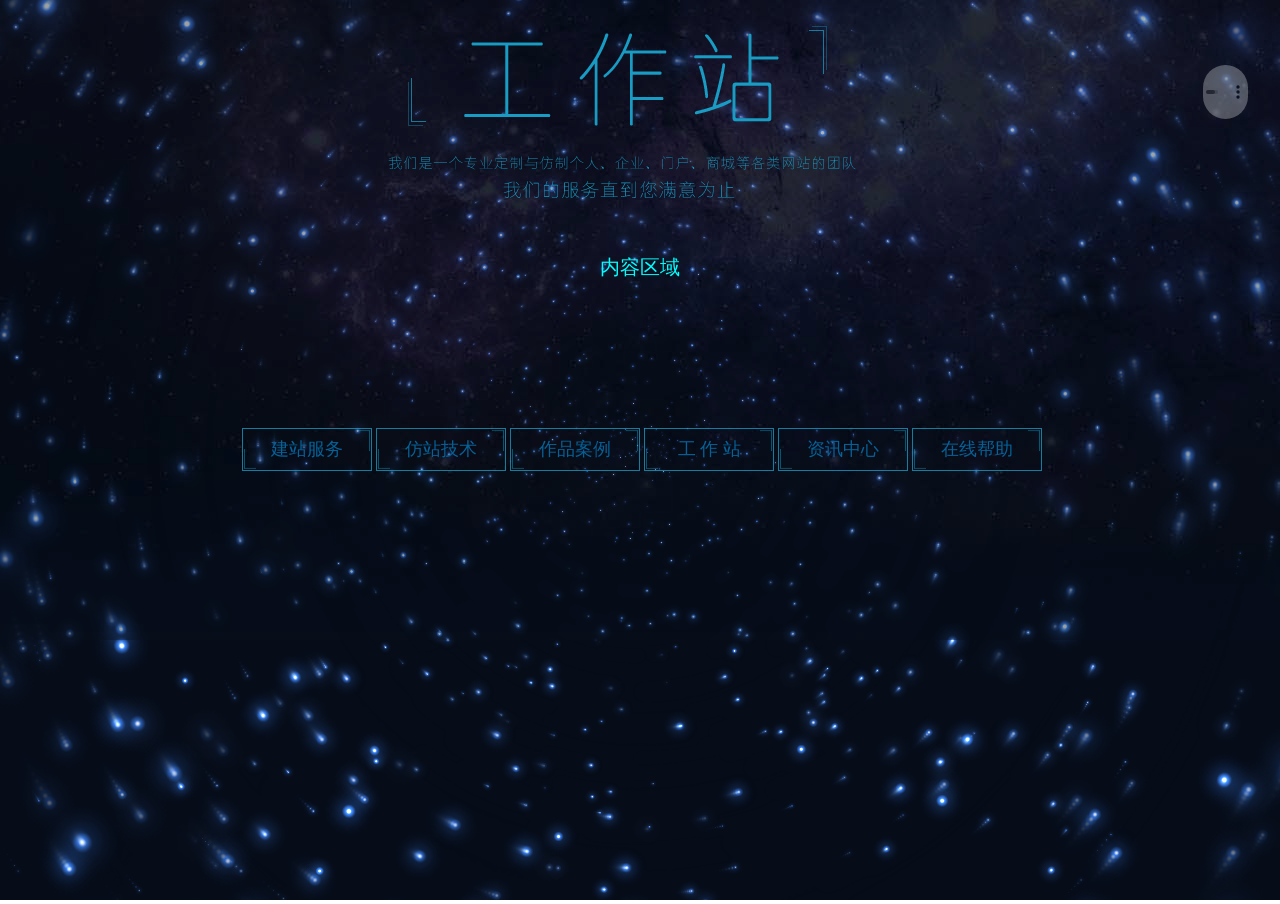
<file: HTML5+JS全屏星空背景特效/index.html>
﻿<!DOCTYPE HTML>
<html>
<head>
<meta http-equiv="Content-Type" content="text/html; charset=utf-8">
<title>HTML5+JS全屏星空特效</title>

<link href="css/index_style.css" rel="stylesheet" type="text/css">
<script src="js/jquery.min.js" type="text/javascript"></script>

</head>
<body>

<!-----HEADER STAR----->


<div class="header" id="demo">
	<div class="top_logo"></div>  
     
	<div class="topcn" style="font:20px/18px 'microsoft yahei'; color:#0FF;text-align:center;">
	  <p>&nbsp;</p>
	  <p>内容区域</p>
	</div>
    
    <div class="nav">
    	<a class="gv" href="#">建站服务</a>
        <a class="gv" href="#">仿站技术</a>
        <a class="gv" href="#">作品案例</a>
        <a class="gv" href="#">工 作 站</a>
        <a class="gv" href="#">资讯中心</a>
        <a class="gv" href="#">在线帮助</a>
   </div>
    
  <div class="canvaszz"> </div>
  <canvas id="canvas"></canvas> 
</div>


<!-----HEADER END----->

<!--用来解决视频右键菜单，用于视频上面的遮罩层 START-->
<div class="videozz"></div>
<!--用来解决视频右键菜单，用于视频上面的遮罩层 END-->

<!--音乐 START-->
	<audio controls="true" autoplay="autoplay" class="audio">
        <source src="css/Music.mp3" type="audio/mp3"> 
        <source src="css/Music.ogg" type="audio/ogg"> 
        <source src="css/Music.aac" type="audio/mp4"> 
    </audio>
<!--音乐 END-->


<script>
//宇宙特效
"use strict";
var canvas = document.getElementById('canvas'),
  ctx = canvas.getContext('2d'),
  w = canvas.width = window.innerWidth,
  h = canvas.height = window.innerHeight,

  hue = 217,
  stars = [],
  count = 0,
  maxStars = 1300;//星星数量

var canvas2 = document.createElement('canvas'),
  ctx2 = canvas2.getContext('2d');
canvas2.width = 100;
canvas2.height = 100;
var half = canvas2.width / 2,
  gradient2 = ctx2.createRadialGradient(half, half, 0, half, half, half);
gradient2.addColorStop(0.025, '#CCC');
gradient2.addColorStop(0.1, 'hsl(' + hue + ', 61%, 33%)');
gradient2.addColorStop(0.25, 'hsl(' + hue + ', 64%, 6%)');
gradient2.addColorStop(1, 'transparent');

ctx2.fillStyle = gradient2;
ctx2.beginPath();
ctx2.arc(half, half, half, 0, Math.PI * 2);
ctx2.fill();

// End cache

function random(min, max) {
  if (arguments.length < 2) {
    max = min;
    min = 0;
  }

  if (min > max) {
    var hold = max;
    max = min;
    min = hold;
  }

  return Math.floor(Math.random() * (max - min + 1)) + min;
}

function maxOrbit(x, y) {
  var max = Math.max(x, y),
    diameter = Math.round(Math.sqrt(max * max + max * max));
  return diameter / 2;
  //星星移动范围，值越大范围越小，
}

var Star = function() {

  this.orbitRadius = random(maxOrbit(w, h));
  this.radius = random(60, this.orbitRadius) / 8; 
  //星星大小
  this.orbitX = w / 2;
  this.orbitY = h / 2;
  this.timePassed = random(0, maxStars);
  this.speed = random(this.orbitRadius) / 50000; 
  //星星移动速度
  this.alpha = random(2, 10) / 10;

  count++;
  stars[count] = this;
}

Star.prototype.draw = function() {
  var x = Math.sin(this.timePassed) * this.orbitRadius + this.orbitX,
    y = Math.cos(this.timePassed) * this.orbitRadius + this.orbitY,
    twinkle = random(10);

  if (twinkle === 1 && this.alpha > 0) {
    this.alpha -= 0.05;
  } else if (twinkle === 2 && this.alpha < 1) {
    this.alpha += 0.05;
  }

  ctx.globalAlpha = this.alpha;
  ctx.drawImage(canvas2, x - this.radius / 2, y - this.radius / 2, this.radius, this.radius);
  this.timePassed += this.speed;
}

for (var i = 0; i < maxStars; i++) {
  new Star();
}

function animation() {
  ctx.globalCompositeOperation = 'source-over';
  ctx.globalAlpha = 0.5; //尾巴
  ctx.fillStyle = 'hsla(' + hue + ', 64%, 6%, 2)';
  ctx.fillRect(0, 0, w, h)

  ctx.globalCompositeOperation = 'lighter';
  for (var i = 1, l = stars.length; i < l; i++) {
    stars[i].draw();
  };

  window.requestAnimationFrame(animation);
}

animation();
</script>

</body>
</html>
</file>
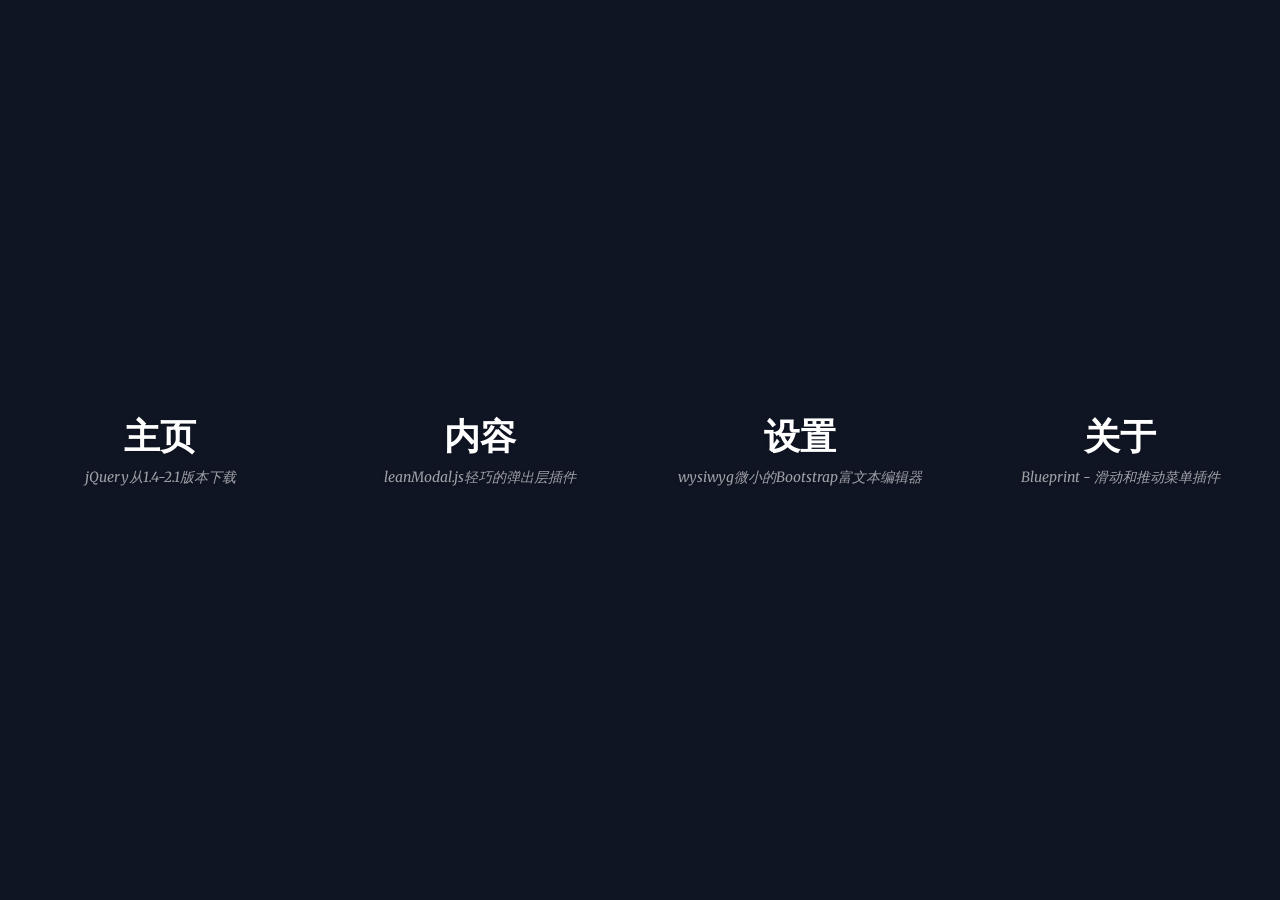
<file: jQuery响应式全屏菜单/index.html>
<!doctype html>
<html lang="zh" class="no-js">
    <head>
        <meta charset="UTF-8">
        <meta name="viewport" content="width=device-width, initial-scale=1">

        <link href='http://fonts.useso.com/css?family=PT+Sans:400,700|Merriweather:400italic,400' rel='stylesheet' type='text/css'>

        <link rel="stylesheet" href="css/reset.css"> <!-- CSS reset -->
        <link rel="stylesheet" href="css/style.css"> <!-- Resource style -->
        <script language="javascript" src="js/modernizr.js"></script> <!-- Modernizr -->
	 <!-- .project-container -->
        <script language="javascript" src="js/jquery-2.1.1.js"></script>
        <script language="javascript" src="js/main.js"></script> 
        <!-- Resource jQuery -->
        <title>jQuery响应式全屏菜单</title>
    </head>
    <body>
        <div class="projects-container">
            <ul>
                <li>
                    <div class="cd-title">
                        <h2>
                            主页
                        </h2>
                        <p>
                            jQuery从1.4-2.1版本下载
                        </p>
                    </div>
                    <div class="cd-project-info">
                        <p>
                            推荐百度cdn的jQuery版本,稳定而且快。jQuery用的是1.72版本，之所以选择它，因为兼容性很好。
                        </p>
                    </div>
                </li>
                <li>
                    <div class="cd-title">
                        <h2>
                            内容
                        </h2>
                        <p>
                            leanModal.js轻巧的弹出层插件
                        </p>
                    </div>
                    <div class="cd-project-info">
                        <p>
                            leanModal.js是一个轻盈的modal弹出层插件，效果类似boostrap的modal弹出层，你只要定义点击按钮的href属性即可。
                        </p>
                    </div>
                </li>
                <li>
                    <div class="cd-title">
                        <h2>
                            设置
                        </h2>
                        <p>
                            wysiwyg微小的Bootstrap富文本编辑器
                        </p>
                    </div>
                    <div class="cd-project-info">
                        <p>
                            bootstrap-wysiwyg是一款支持移动设备浏览器，支持图片上传，支持语音识别输入功能的微小富文本编辑器。
                        </p>
                    </div>
                </li>
                <li>
                    <div class="cd-title">
                        <h2>
                            关于
                        </h2>
                        <p>
                            Blueprint - 滑动和推动菜单插件
                        </p>
                    </div>
                    <div class="cd-project-info">
                        <p>
                            本文演示了Blueprint在不同位置六种滑动菜单效果。
                        </p>
                    </div>
                </li>
            </ul>
            <a href="#0" class="cd-close">Close</a>
            <a href="#0" class="cd-scroll">Scroll</a>
        </div> 
    </body>
</html>
</file>
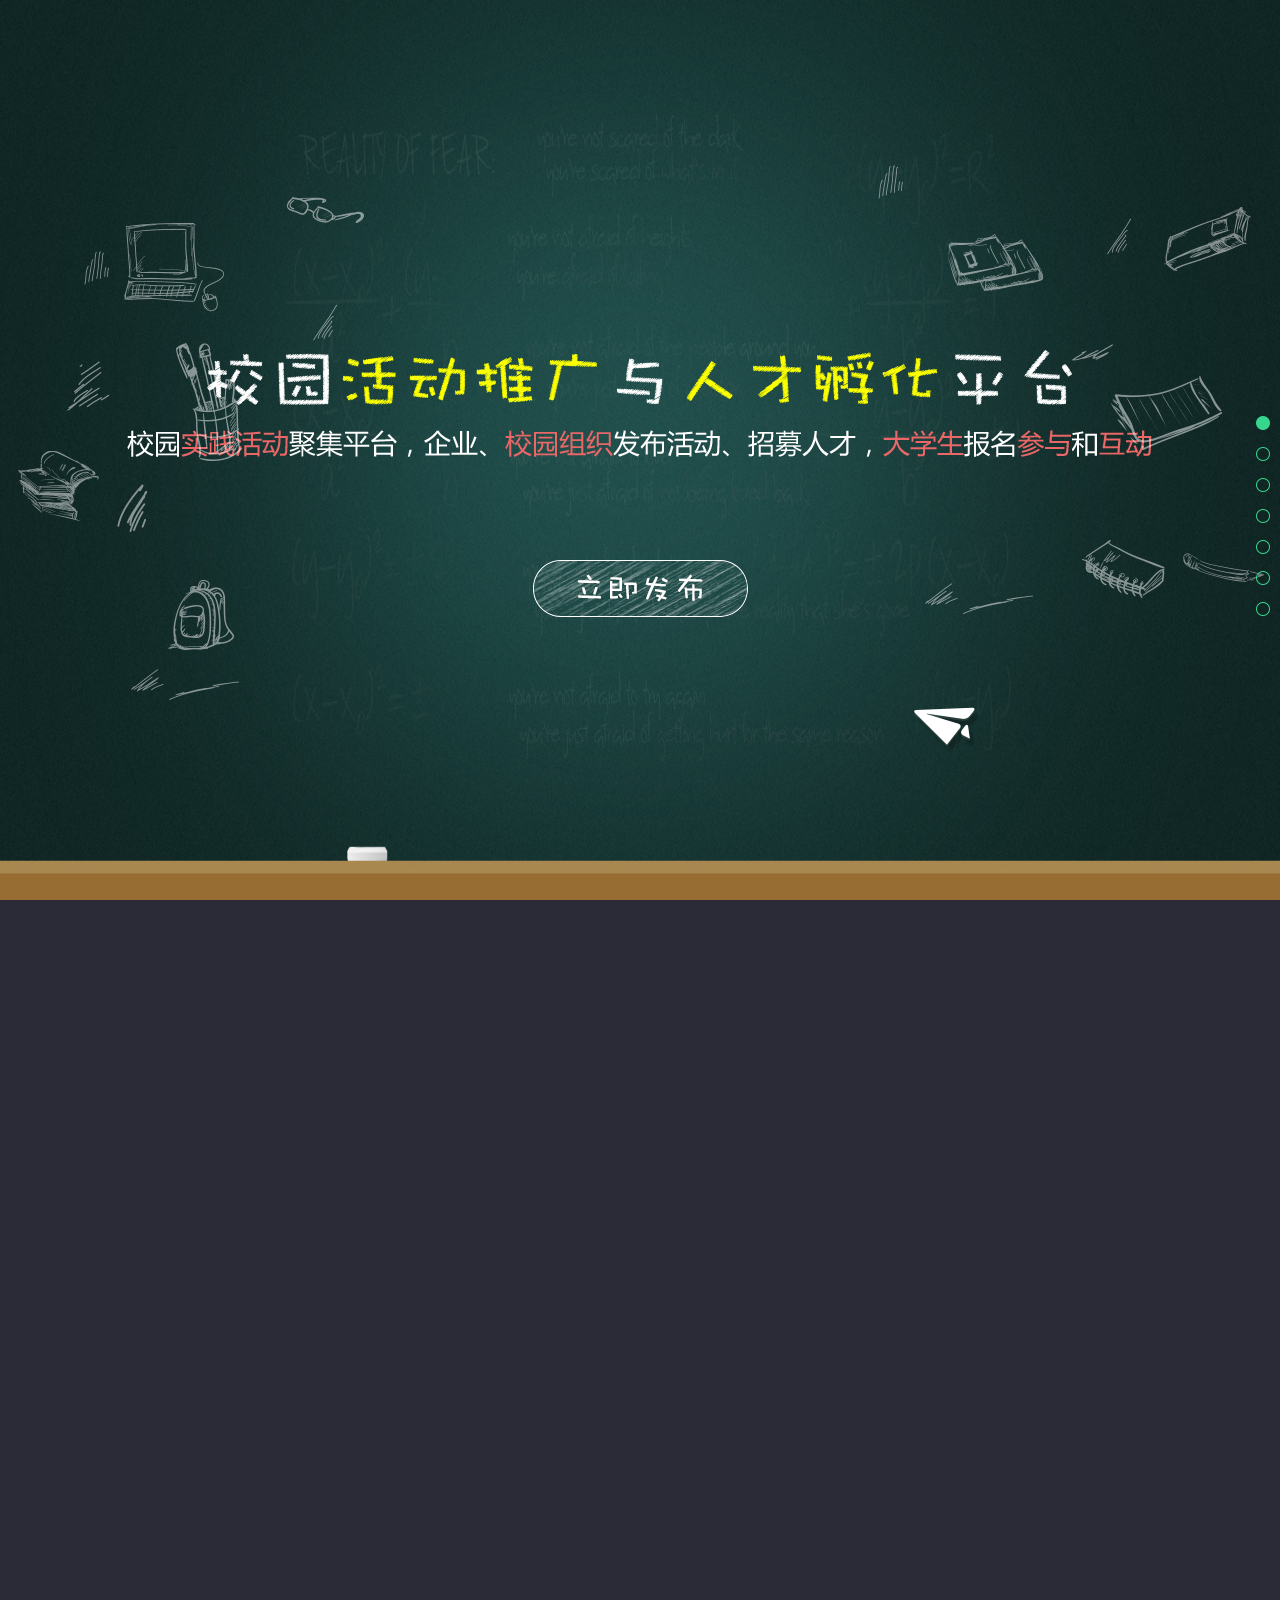
<file: 酷炫html5 css3全屏滚动动画专题模板/index.html>
<!DOCTYPE html PUBLIC "-//W3C//DTD XHTML 1.0 Transitional//EN" "http://www.w3.org/TR/xhtml1/DTD/xhtml1-transitional.dtd">
<html xmlns="http://www.w3.org/1999/xhtml">
<head>
<meta http-equiv="Content-Type" content="text/html; charset=utf-8" />
<title>无标题文档</title>
<link rel="stylesheet" type="text/css" href="css/main.css"/>
<link rel="stylesheet" type="text/css" href="css/animate.min.css"/>
<link rel="stylesheet" type="text/css" href="css/style.reset.css"/>
<link rel="stylesheet" type="text/css" href="css/full.css"/>
<script type="text/javascript" src="js/monitor-pub-min.js"></script>
<script type="text/javascript" src="js/jquery-1.9.1.min.js"></script>
<script type="text/javascript" src="js/jquery-ui.min.js"></script>
<script type="text/javascript" src="js/jquery.fullPage.min.js"></script>
<script>
$(function(){
	if($.browser.msie && $.browser.version < 10){
		$('body').addClass('ltie10');
	}
	$.fn.fullpage({
		verticalCentered: false,
		anchors: ['page1', 'page2', 'page3', 'page4', 'page5', 'page6', 'page7'],
		navigation: true,
		navigationTooltips: ['', '', '', '', '', '', '']
	});
});
</script>

</head>

<body style="overflow: hidden; height: 100%;">

<div id="superContainer" style="top: 0px;">

	<!--[if lt IE 9]>
		 <a href="tips.html" id="clickMe"></a>
	<![endif]-->

	<!--顶部-->
	<!--fullPage-->
    <div class="section section1" data-anchor="page1" style="height: 755px;">

        <div class="bg"><img src="img/bg1.jpg" alt="第一屏背景" /></div>
        <div class="bg09 wow fadeInRight animated animated" data-wow-delay="1s" style="visibility: visible;"></div>
        <div class="bg10 wow fadeInDown animated animated" data-wow-delay="0.5s" style="visibility: visible; -webkit-animation-delay: 0.5s;"></div>
        <div class="bg11 wow fadeInDown animated animated" data-wow-delay="1s" style="visibility: visible; -webkit-animation-delay: 1s;"></div>
        <div class="bg13 wow fadeInLeft animated animated" data-wow-delay="1s" style="visibility: visible; -webkit-animation-delay: 1s;"></div>
       <div class="bg12 wow fadeInUp   animated animated" data-wow-delay="1.2s" style="visibility: visible; -webkit-animation-delay: 1.2s;"><a href="javascript:;" target="_blank"></a></div>

    </div>
    
    <div class="section section2" data-anchor="page2" style="height: 755px;">
    
        <div class="bg" style="background:#ffffff;"><img src="img/bg2.jpg" alt=""></div>
        <div class="bg2_04"></div>
        <div class="bg2_05"></div>
        <div class="bg2_06"></div>
        <div class="bg2_07"></div>

    </div>
    
    <div class="section section3" data-anchor="page3" style="height: 755px;">
    
        <div class="bg" style="background:#ec6464;"><img src="img/bg3.jpg" alt=""></div>
        <div class="bg17"></div>
        <div class="bg18"></div>
        <div class="bg19"></div>
        
        		<!--  	随鼠标移动  -->          
              <div class="content">
                <div class="layerout moveu">
                  <div class="layer1"></div>
                  <div class="layer2"></div>
                  <div class="layer3"></div>
                  <div class="layer4"></div>
                </div>
              </div>
        

    </div>
	
    <div class="section section4" data-anchor="page4" style="height: 755px;">
    
        <div class="bg" style="background:#ffffff;"><img src="img/bg2.jpg" alt=""></div>
        <div class="bg01"></div>
        <div class="bg02"></div>
        <div class="bg03">
                <!--			  随鼠标移动      -->      
              <div class="content">
                <div class="layerout moveu">
                  <div class="layer1"></div>
                  <div class="layer2"></div>
                </div>
              </div>

        </div>
        <div class="bg033"></div>
        <div class="bg04"></div>
        <div class="bg044"></div>

    </div>
	
    <div class="section section5" data-anchor="page5" style="height: 755px;">
    
        <div class="bg" style="background:#5ba4eb;"><img src="img/bg5.jpg" /></div>
      <div class="bg5_06"></div>
        <div class="bg5_07"></div>
        <div class="bg5_08">
            <!--     随鼠标移动     -->       
              <div class="content">
                <div class="layerout moveu">
                  <div class="layer1"></div>
                  <div class="layer2"></div>
                </div>
              </div>
        </div>
        <div class="bg5_19"></div>
        <div class="bg5_01"></div>

        <h3>&nbsp;</h3>

    </div>

    <div class="section section6" data-anchor="page3" style="height: 755px;">
    
        <div class="bg" style="background:#ffffff;"><img src="img/bg2.jpg" alt=""></div>
        <div class="bg6_02"></div>
        <div class="bg06_4"></div>
        <div class="bg6_04"></div>
    </div>
	
    <div class="section section7" data-anchor="page1" style="height: 755px;">

        <div class="bg" style="background:#763fd5;"><img src="img/bg7.jpg" /></div>
        <div class="bg7_10 pwhile p36 wow fadeInDown animated animated" data-wow-delay="0.5s" style="visibility: visible; -webkit-animation-delay: 0.5s;background:none">更多精彩等待您的发现......</div>
        <div class="bg7_11 wow pwhile fadeInDown animated animated" data-wow-delay="1s" style="visibility: visible; -webkit-animation-delay: 1s;">
        <img src="img/bg7_ewm.png" /><br />扫描关注“组织者”专用微信
        </div>
        <div class="bg7_12 wow fadeInUp   animated animated" data-wow-delay="1.2s" style="visibility: visible; -webkit-animation-delay: 1.2s;">
            <a href="javascript:;" title="立即注册" class="login_in"></a>
            <a href="javascript:;" class="sina" title="关注微博"></a>
            <a href="javascript:;" class="weixin" title="关注微信"></a>
        </div>
        <!--  随鼠标移动            -->
          <div class="content">
            <div class="layerout moveu">
              <div class="layer1"></div>
              <div class="layer2"></div>
              <div class="layer3"></div>
            </div>
          </div>
         </div>


    </div>
    




</div>
<script>
$(function() {
  var ie6 = window.ActiveXObject&&!window.XMLHttpRequest;
  var Slider = function(){

    function slideTo(idx) {

    }

    var timer;
    function startAutoPlay() {
      stop();
      // timer = setTimeout(Slider.slideNext, 5000);
    }
    function stop() {
      timer && clearTimeout(timer);
    }

    return {
      slideTo: slideTo,
      slidePrev: function() {
        if (current == 0) return;
        slideTo(current - 1);
      },
      slideNext: function() {
        slideTo(current + 1);
      },
      startAutoPlay: startAutoPlay,
      stop: stop
    }
  }();

  if (!ie6) {
    Slider.startAutoPlay();
  }


  $('.section3').on('mousemove', function(e) {
    var offsetX = e.clientX / window.innerWidth - 0.5,
        offsetY = e.clientY / window.innerHeight - 0.5;
    $('.section3 .layer2').css('left', -10 - 40 * offsetX).css('top', -10 - 40 * offsetY);
    $('.section3 .layer3').css('left', 10 + 40 * offsetX).css('top', 50 + 20 * offsetY);
    $('.section3 .layer4').css('left', 10 + 60 * offsetX).css('top', 140 + 30 * offsetY);
  });

  $('.section4').on('mousemove', function(e) {
    var offsetX = e.clientX / window.innerWidth - 0.5,
        offsetY = e.clientY / window.innerHeight - 0.5;
    $('.section4 .layer2').css('left', 80 - 20 * offsetX).css('top', 30 - 20 * offsetY);
  });
  
  
  $('.section5').on('mousemove', function(e) {
    var offsetX = e.clientX / window.innerWidth - 0.5,
        offsetY = e.clientY / window.innerHeight - 0.5;
    $('.section5 .layer2').css('left', 50 - 40 * offsetX).css('top', 10 - 40 * offsetY);
  });

  $('.section7').on('mousemove', function(e) {
    var offsetX = e.clientX / window.innerWidth - 0.5,
        offsetY = e.clientY / window.innerHeight - 0.5;
    $('.section7 .layer2').css('left', -18 - 40 * offsetX).css('top', 25 - 40 * offsetY);
    $('.section7 .layer3').css('left', -18 + 40 * offsetX).css('top', 75 + 40 * offsetY);
  });

})

</script>
<div id="fullPage-nav" class="right" style="color: rgb(0, 0, 0); margin-top: -100px;">
	<ul></ul>
</div>

</body>
</html>
</file>
<file: HTML5+JS全屏星空背景特效/css/index_style.css>
body {margin:0 auto;overflow:hidden;}  

/*=============第一页=============*/	
.header{
	margin:0 auto;
	width:100%;
	height:640px;
	background-color:#000;
	position:relative;
	}
.header canvas {
	width:100%;height:auto/*默认全屏显示 可自己设置高度640px*/;
	display:inline-block;vertical-align:baseline
	position:absolute;
	z-index:-1;
	}
.header .canvaszz{  /*用来解决视频右键菜单，用于视频上面的遮罩层*/
	width:100%;
	background-image: url(img/in_top_bj.jpg);
	height:640px;
	position:absolute;
	z-index:10;
		filter:alpha(opacity=40);  
      	-moz-opacity:0.4;  
      	-khtml-opacity: 0.4;  
      	opacity: 0.4;
	}

.audio{ 
/*设置音乐显示位置*/
	width:45px;
	position:fixed;top:65px;left:94%;
	z-index:100;
	filter:alpha(opacity=30);  
      -moz-opacity:0.3;  
      -khtml-opacity: 0.3;  
      opacity: 0.3;
	}
.header .top_logo{
	background-image: url(img/top_logo.png);
	margin:0 auto;
	width:750px;
	height:200px;
	position:absolute;
	z-index:30;
	top:10px;
	left: 50%;
	margin-left: -390px;
	}	

.header .nav{
	width:804px;
	height:auto;
	position:absolute;
	z-index:30;
	top:420px;
	left: 50%;
	margin-left: -400px;
	}
.header .nav a.gv { 
	text-decoration:none; 
	background:url(img/nav_gv.png) repeat 0px 0px; 
	width: 130px; 
	height: 43px; 
	display: block; 
	text-align:center;		/*水平居中*/
	line-height:43px;  /*上下居中*/
	cursor:pointer;
	float:left;/*左浮动*/
	margin:8px 2px 8px 2px;
	font:18px/43px 'microsoft yahei'; color:#066197;
	}
.header .nav a.gv span {
	 display: none;
	 	
}
.header .nav a.gv:hover { 
	background: url(img/nav_gv.png) repeat 0px -43px; 
	color:#1d7eb8;
	-webkit-box-shadow: 0 0 6px #1d7eb8;
	transition-duration: 0.5s;
	}
	
.header	.topcn{
	width: 980px;
	top:200px;
	left: 50%;
	margin-left: -490px;
	position:absolute;
	z-index:20;

	}
</file>
<file: jQuery响应式全屏菜单/css/style.css>
/* -------------------------------- 

Primary style

-------------------------------- */
*, *::after, *::before {
  -webkit-box-sizing: border-box;
  -moz-box-sizing: border-box;
  box-sizing: border-box;
}

html {
  font-size: 62.5%;
}

body {
  font-size: 1.6rem;
  font-family: "PT Sans", sans-serif;
  color: #ffffff;
  background-color: #101524;
  overflow-x:hidden
}

a {
  color: #9e1c51;
  text-decoration: none;
}

/* -------------------------------- 

Main Components 

-------------------------------- */
.projects-container {
  height: 100vh;
  width: 100vw;
  position: relative;
}
.projects-container::before {
  /* never visible - this is used in jQuery to check the current MQ */
  content: 'mobile';
  display: none;
}
.projects-container li {
  position: absolute;
  top: 0;
  left: 0;
  width: 100%;
  height: 25%;
  overflow: hidden;
  cursor: pointer;
  -webkit-transition: -webkit-transform 0.4s;
  -moz-transition: -moz-transform 0.4s;
  transition: transform 0.4s;
  /* on mobile -  move items outside the viewport */
  -webkit-transform: translateX(-100%);
  -moz-transform: translateX(-100%);
  -ms-transform: translateX(-100%);
  -o-transform: translateX(-100%);
  transform: translateX(-100%);
}
.projects-container li::after {
  /* background image */
  content: '';
  position: absolute;
  top: 0;
  left: 0;
  height: 25vh;
  width: 100%;
  background-image: url("../img/img-1-small.jpg");
  background-repeat: no-repeat;
  background-position: center center;
  background-size: cover;
  -webkit-transition: opacity 0.5s, height 0.4s;
  -moz-transition: opacity 0.5s, height 0.4s;
  transition: opacity 0.5s, height 0.4s;
}
.projects-container li::before {
  /* never visible - this is used in jQuery to detect if the background image has been loaded  */
  content: 'img/img-1-small.jpg';
  display: none;
}
.projects-container li:nth-of-type(2) {
  top: 25vh;
}
.projects-container li:nth-of-type(2)::after {
  background-image: url("../img/img-2-small.jpg");
}
.projects-container li:nth-of-type(2)::before {
  content: 'img/img-2-small.jpg';
}
.projects-container li:nth-of-type(3) {
  top: 50vh;
}
.projects-container li:nth-of-type(3)::after {
  background-image: url("../img/img-3-small.jpg");
}
.projects-container li:nth-of-type(3)::before {
  content: 'img/img-3-small.jpg';
}
.projects-container li:nth-of-type(4) {
  top: 75vh;
}
.projects-container li:nth-of-type(4)::after {
  background-image: url("../img/img-4-small.jpg");
}
.projects-container li:nth-of-type(4)::before {
  content: 'img/img-4-small.jpg';
}
.projects-container li.is-loaded {
  /* move items in the viewport when background images have been loaded */
  -webkit-transform: translateX(0);
  -moz-transform: translateX(0);
  -ms-transform: translateX(0);
  -o-transform: translateX(0);
  transform: translateX(0);
}
.projects-container li.is-full-width {
  /* selected item */
  top: 0;
  height: auto;
  z-index: 1;
  cursor: auto;
  -webkit-transition: z-index 0s 0s, top 0.4s 0s;
  -moz-transition: z-index 0s 0s, top 0.4s 0s;
  transition: z-index 0s 0s, top 0.4s 0s;
}
.projects-container li.is-full-width::after {
  height: 100vh;
}
@media only screen and (min-width: 1024px) {
  .projects-container::before {
    /* never visible - this is used in jQuery to check the current MQ */
    content: 'desktop';
  }
  .projects-container li {
    width: 25vw;
    height: 100%;
    opacity: 0;
    -webkit-transform: translateX(0);
    -moz-transform: translateX(0);
    -ms-transform: translateX(0);
    -o-transform: translateX(0);
    transform: translateX(0);
    -webkit-transition: width 0s;
    -moz-transition: width 0s;
    transition: width 0s;
  }
  .projects-container li:first-of-type::before {
    content: 'img/img-1-large.jpg';
  }
  .projects-container li:first-of-type::after {
    background-image: url("../img/img-1-large.jpg");
  }
  .projects-container li:nth-of-type(2) {
    top: 0;
    left: 25vw;
  }
  .projects-container li:nth-of-type(2)::before {
    content: 'img/img-2-large.jpg';
  }
  .projects-container li:nth-of-type(2)::after {
    background-image: url("../img/img-2-large.jpg");
  }
  .projects-container li:nth-of-type(3) {
    top: 0;
    left: 50vw;
  }
  .projects-container li:nth-of-type(3)::before {
    content: 'img/img-3-large.jpg';
  }
  .projects-container li:nth-of-type(3)::after {
    background-image: url("../img/img-3-large.jpg");
  }
  .projects-container li:nth-of-type(4) {
    top: 0;
    left: 75vw;
  }
  .projects-container li:nth-of-type(4)::before {
    content: 'img/img-4-large.jpg';
  }
  .projects-container li:nth-of-type(4)::after {
    background-image: url("../img/img-4-large.jpg");
  }
  .projects-container li::after {
    height: 100vh;
    width: 100%;
    opacity: 0;
  }
  .projects-container li.is-loaded {
    /* show items when background images have been loaded */
    opacity: 1;
  }
  .projects-container li.is-loaded::after {
    opacity: 1;
  }
  .projects-container li.is-full-width {
    /* selected item */
    left: 0vw;
    width: 100vw;
    -webkit-transition: width 0.4s 0s, z-index 0s 0s, left 0.4s 0s;
    -moz-transition: width 0.4s 0s, z-index 0s 0s, left 0.4s 0s;
    transition: width 0.4s 0s, z-index 0s 0s, left 0.4s 0s;
  }
}
@media only screen and (min-width: 1170px) {
  .projects-container li::after {
    background-attachment: fixed;
    -webkit-transform: scale(1.1);
    -moz-transform: scale(1.1);
    -ms-transform: scale(1.1);
    -o-transform: scale(1.1);
    transform: scale(1.1);
    -webkit-transition: -webkit-transform 0.8s, opacity 0.5s;
    -moz-transition: -moz-transform 0.8s, opacity 0.5s;
    transition: transform 0.8s, opacity 0.5s;
  }
  .projects-container li.is-loaded::after {
    opacity: 0;
  }
  .no-touch .projects-container li:hover::after, .projects-container li.is-full-width.is-loaded::after {
    opacity: 1;
    -webkit-transform: scale(1);
    -moz-transform: scale(1);
    -ms-transform: scale(1);
    -o-transform: scale(1);
    transform: scale(1);
  }
}

.cd-title {
  position: absolute;
  z-index: 1;
  left: 0;
  top: 12.5vh;
  -webkit-transform: translateY(-50%);
  -moz-transform: translateY(-50%);
  -ms-transform: translateY(-50%);
  -o-transform: translateY(-50%);
  transform: translateY(-50%);
  width: 100%;
  text-align: center;
}
.is-full-width .cd-title {
  top: 50vh;
  -webkit-transition: opacity 0s, top 0.4s;
  -moz-transition: opacity 0s, top 0.4s;
  transition: opacity 0s, top 0.4s;
}
.cd-title > * {
  text-shadow: 0 1px 4px rgba(0, 0, 0, 0.2);
  -webkit-font-smoothing: antialiased;
  -moz-osx-font-smoothing: grayscale;
}
.cd-title h2 {
  font-size: 2.5rem;
  line-height: 1.5;
  font-weight: 700;
}
.cd-title p {
  font-size: 1.4rem;
  font-family: "Merriweather", serif;
  font-style: italic;
  line-height: 1.2;
  padding: .4em 2em;
  display: none;
  opacity: .6;
}
@media only screen and (min-width: 1024px) {
  .cd-title {
    top: 50vh;
    width: 25vw;
    opacity: 0;
    -webkit-transform: translateY(-50%) translateX(-20px);
    -moz-transform: translateY(-50%) translateX(-20px);
    -ms-transform: translateY(-50%) translateX(-20px);
    -o-transform: translateY(-50%) translateX(-20px);
    transform: translateY(-50%) translateX(-20px);
  }
  .is-loaded .cd-title {
    opacity: 1;
    -webkit-transform: translateY(-50%);
    -moz-transform: translateY(-50%);
    -ms-transform: translateY(-50%);
    -o-transform: translateY(-50%);
    transform: translateY(-50%);
    -webkit-transition: -webkit-transform 0.6s, opacity 0.6s, left 0.4s;
    -moz-transition: -moz-transform 0.6s, opacity 0.6s, left 0.4s;
    transition: transform 0.6s, opacity 0.6s, left 0.4s;
  }
  .is-loaded.is-full-width .cd-title {
    left: 37.5vw;
    -webkit-transition: -webkit-transform 0.6s, opacity 0s, left 0.4s;
    -moz-transition: -moz-transform 0.6s, opacity 0s, left 0.4s;
    transition: transform 0.6s, opacity 0s, left 0.4s;
  }
  .cd-title p {
    display: block;
  }
}
@media only screen and (min-width: 1170px) {
  .cd-title h2 {
    font-size: 3.6rem;
  }
}

.cd-project-info {
  clear: both;
  visibility: hidden;
  opacity: 0;
  margin-top: 100vh;
  padding: 4em 0;
  cursor: auto;
  background-color: #ffffff;
  color: #3f538e;
  -webkit-transition: opacity 0.4s 0s, visibility 0s 0.4s;
  -moz-transition: opacity 0.4s 0s, visibility 0s 0.4s;
  transition: opacity 0.4s 0s, visibility 0s 0.4s;
}
.is-full-width .cd-project-info {
  visibility: visible;
  opacity: 1;
}
.cd-project-info p {
  width: 90%;
  max-width: 800px;
  margin: 0 auto;
  line-height: 2;
}
@media only screen and (min-width: 1024px) {
  .cd-project-info {
    position: relative;
    z-index: 1;
  }
}

.projects-container .cd-close,
.projects-container .cd-scroll {
  display: block;
  z-index: 1;
  width: 44px;
  height: 44px;
  /* image replacement */
  overflow: hidden;
  text-indent: 100%;
  white-space: nowrap;
  visibility: hidden;
  -webkit-transition: -webkit-transform 1s 0s, visibility 0s 1s;
  -moz-transition: -moz-transform 1s 0s, visibility 0s 1s;
  transition: transform 1s 0s, visibility 0s 1s;
}

.projects-container .cd-close {
  position: fixed;
  top: 30px;
  right: 5%;
  background: url("../img/cd-icon-close-mobile.svg") no-repeat center center;
  -webkit-transform: scale(0);
  -moz-transform: scale(0);
  -ms-transform: scale(0);
  -o-transform: scale(0);
  transform: scale(0);
}
@media only screen and (min-width: 1170px) {
  .projects-container .cd-close {
    background-image: url("../img/cd-icon-close-desktop.svg");
  }
}

.projects-container .cd-scroll {
  position: absolute;
  bottom: 30px;
  left: 50%;
  -webkit-transform: translateX(-50%) scale(0);
  -moz-transform: translateX(-50%) scale(0);
  -ms-transform: translateX(-50%) scale(0);
  -o-transform: translateX(-50%) scale(0);
  transform: translateX(-50%) scale(0);
  background: url("../img/cd-icon-arrow-mobile.svg") no-repeat center center;
}
@media only screen and (min-width: 1170px) {
  .projects-container .cd-scroll {
    background-image: url("../img/cd-icon-arrow-desktop.svg");
  }
}

.project-is-open .cd-close,
.project-is-open .cd-scroll {
  visibility: visible;
  -webkit-transform: scale(1);
  -moz-transform: scale(1);
  -ms-transform: scale(1);
  -o-transform: scale(1);
  transform: scale(1);
  -webkit-transition: -webkit-transform 0.4s 0s, visibility 0s 0s;
  -moz-transition: -moz-transform 0.4s 0s, visibility 0s 0s;
  transition: transform 0.4s 0s, visibility 0s 0s;
}

.project-is-open .cd-scroll {
  -webkit-transform: translateX(-50%) scale(1);
  -moz-transform: translateX(-50%) scale(1);
  -ms-transform: translateX(-50%) scale(1);
  -o-transform: translateX(-50%) scale(1);
  transform: translateX(-50%) scale(1);
  -webkit-animation: cd-translate 1.2s 0.4s;
  -moz-animation: cd-translate 1.2s 0.4s;
  animation: cd-translate 1.2s 0.4s;
  -webkit-animation-iteration-count: 2;
  -moz-animation-iteration-count: 2;
  animation-iteration-count: 2;
}

.no-touch .project-is-open .cd-close:hover {
  -webkit-transform: scale(1.2);
  -moz-transform: scale(1.2);
  -ms-transform: scale(1.2);
  -o-transform: scale(1.2);
  transform: scale(1.2);
}

.no-touch .project-is-open .cd-scroll:hover {
  -webkit-transform: translateX(-50%) scale(1.2);
  -moz-transform: translateX(-50%) scale(1.2);
  -ms-transform: translateX(-50%) scale(1.2);
  -o-transform: translateX(-50%) scale(1.2);
  transform: translateX(-50%) scale(1.2);
}

@-webkit-keyframes cd-translate {
  0% {
    -webkit-transform: translateX(-50%) scale(1);
  }
  50% {
    -webkit-transform: translateY(10px) translateX(-50%) scale(1);
  }
  100% {
    -webkit-transform: translateX(-50%) scale(1);
  }
}
@-moz-keyframes cd-translate {
  0% {
    -moz-transform: translateX(-50%) scale(1);
  }
  50% {
    -moz-transform: translateY(10px) translateX(-50%) scale(1);
  }
  100% {
    -moz-transform: translateX(-50%) scale(1);
  }
}
@keyframes cd-translate {
  0% {
    -webkit-transform: translateX(-50%) scale(1);
    -moz-transform: translateX(-50%) scale(1);
    -ms-transform: translateX(-50%) scale(1);
    -o-transform: translateX(-50%) scale(1);
    transform: translateX(-50%) scale(1);
  }
  50% {
    -webkit-transform: translateY(10px) translateX(-50%) scale(1);
    -moz-transform: translateY(10px) translateX(-50%) scale(1);
    -ms-transform: translateY(10px) translateX(-50%) scale(1);
    -o-transform: translateY(10px) translateX(-50%) scale(1);
    transform: translateY(10px) translateX(-50%) scale(1);
  }
  100% {
    -webkit-transform: translateX(-50%) scale(1);
    -moz-transform: translateX(-50%) scale(1);
    -ms-transform: translateX(-50%) scale(1);
    -o-transform: translateX(-50%) scale(1);
    transform: translateX(-50%) scale(1);
  }
}
</file>
<file: 酷炫html5 css3全屏滚动动画专题模板/css/main.css>
@charset "utf-8";
/* CSS Document */
.p36{font-size:36px;}.p18{font-size:18px;}.mar25{margin-bottom:25px;}
.pwhile{color:#ffffff;}.pwe{font-weight:bold;}.bye{color:#ffe400}.b36{font-size:36px;}.b18{font-size:18px;}
.cf{color:#ff7874}.c5a{color:#5ac64f;}.c666{color:#666666;}.bnor{font-weight:normal;}
.bbl{color:#22a5e0;}.bea{color:#ea6a13}

/* 各栏目背景 */
body{ 			background:#2b2b37 ; 
				font-size:12px  ; 
				/* background-attachment: fixed */ 
}
#body_case{    
				width:100% ; height:100% ;
				 background:url(../images/case_bg.jpg) #2b2b37  no-repeat ;
				background-size: cover;
				-ms-behavior: url(css/backgroundsize.min.htc);
				behavior: url(css/backgroundsize.min.htc);
}
#body_about{   
				width:100% ; height:100% ;
				 background:url(../images/about_bg.jpg) #2b2b37 no-repeat ;
				background-size: cover;
				-ms-behavior: url(css/backgroundsize.min.htc);
				behavior: url(css/backgroundsize.min.htc);
}
#body_service{ 
				width:100% ; height:100% ;
				 background:url(../images/service_bg.jpg) #2b2b37  no-repeat ;
				background-size: cover;
				-ms-behavior: url(css/backgroundsize.min.htc);
				behavior: url(css/backgroundsize.min.htc);
}
#body_news{     
				width:100% ; height:100% ;
				background:url(../images/news_bg.jpg)  #2b2b37  no-repeat ;
				background-size: cover;
				-ms-behavior: url(css/backgroundsize.min.htc);
				behavior: url(css/backgroundsize.min.htc);
}
#body_contact{
				width:100% ; height:100% ;
				background:url(../images/contact_bg.jpg) #2b2b37  no-repeat ;
				background-size: cover;
				-ms-behavior: url(css/backgroundsize.min.htc);
				behavior: url(css/backgroundsize.min.htc);
}
#body_case_more{
				background:url(../images/zhuse_line.png) #34343f -920px 0 no-repeat ; 
				background-attachment:fixed; 
}


/*头部*/
/**header**/
#wrapHeader {	position:fixed;z-index:3000;
}
.wrapHeader {
	top: 0;
	left: 0;
	z-index: 999;
	width: 100%;
	height: 84px;
	background:#ffffff;
}
#header {position:relative}
.header {
	width: 1180px;
	height: 84px;
	margin: 0 auto;
}
.logo {
	float: left;
	width: 241px;
	height: 50px;
	margin-right: 105px;
	margin-top:10px;
}
.nav {
	list-style: none;
	float:right;
	font-size: 16px;
	line-height: 84px;
}
.nav li {
	float: left;
}
.nav a {
	float: left;
	padding: 0 21px;
	color: #888;
	text-decoration: none;
}
.nav a:hover, .nav .cur {
	color: #36d68e;
}
.nav #login01{margin-left:50px;}
.nav #login01 span{padding:0px;color:#333333;float:left;}
.nav #login01 a{padding:0px;color:#333333;}
.fixedNav {
	display: none;
	position: fixed;
	left: 50%;
	top: 50%;
	z-index: 1000;
	width: 24px;
	height: 141px;
	margin-top: -80px;
	padding-top: 24px;
	background:url(../xiaodao/img/sprite.png) no-repeat 0 -110px;
	list-style: none;
}
.fixedNav li {
	float: left;
	position: relative;
	width: 100%;
	height: 16px;
	padding-left: 3px;
	margin-bottom: 5px;
}
.fixedNav .icon {
	display: block;
	width: 16px;
	height: 16px;
	background: url(../xiaodao/img/sprite.png) no-repeat -40px -131px;
	cursor: pointer;
}
.fixedNav .txt {
	display: none;
	position: absolute;
	left: -80px;
	top: 0;
	width: 76px;
	height: 19px;
	background: url(../xiaodao/img/sprite.png) no-repeat 0 -80px;
	color: #fff;
	font-size: 12px;
	line-height: 19px;
	text-align: center;
}
.fixedNav .cur .icon {
	background: url(../xiaodao/img/sprite.png) no-repeat -40px -110px;
}

/*导航*/
#nav{ position:fixed ; _position:absolute ; top:20% ; left:20px ; z-index:9998 ;width:70px ; height:78px ; overflow:hidden ; }
#nav .strip {
	position: absolute;
	top: 0;
	width: 100%;
	height: 100%;
	cursor:pointer ;

	background:url(../images/i_menu.png) no-repeat ;
	-webkit-transition: all 0.5s cubic-bezier(0.25, 0.46, 0.45, 0.94);
	-moz-transition: all 0.5s cubic-bezier(0.25, 0.46, 0.45, 0.94);
	-o-transition: all 0.5s cubic-bezier(0.25, 0.46, 0.45, 0.94);
	transition: all 0.5s cubic-bezier(0.25, 0.46, 0.45, 0.94);
	overflow: hidden
}
#nav .hover{
	position: absolute;
	top: 0;
	width: 100%;
	height: 100%;
	cursor:pointer ;

	background:url(../images/i_menu_2.png) no-repeat ;
	-webkit-transition: all 0.5s cubic-bezier(0.165, 0.84, 0.44, 1);
	-moz-transition: all 0.5s cubic-bezier(0.165, 0.84, 0.44, 1);
	-o-transition: all 0.5s cubic-bezier(0.165, 0.84, 0.44, 1);
	transition: all 0.5s cubic-bezier(0.165, 0.84, 0.44, 1)
}	

#nav .hover{
	left: -100%
}

#nav:hover .strip .hover {
	left: 0%
}

/*会所导航*/
#menu {
	width: 100%;
	height: 100%;
	display:block ;
	
	background:url(../images/fullpage/section1.jpg) no-repeat ;
	background-size: cover;
	-ms-behavior: url(css/backgroundsize.min.htc);
	behavior: url(css/backgroundsize.min.htc);
}

.menu_list {
	width: 100%;
	height: 100%;
}

.menu_list li{
	width: 33%;
	height: 50% ;
	float:left ;
	display:inline ;
	text-align:center ;
}

.menu_list li a{
	display:block ;
	width:280px ; height:190px ; padding-top:30px  ;
	margin: 0 auto ;
	color:#fff	;
	top:50% ; 
	margin-top : -110px ;
	
}

.menu_list .menu_01{ background:#30303a }
.menu_list .menu_02{ width:34% ; background:#34343f }
.menu_list .menu_03{ background:#2c2c35 }
.menu_list .menu_04{ background:none }
.menu_list .menu_05{ width:34% ; background:#30303a }
.menu_list .menu_06{ background:#292931 }

.menu_list li .menu_img{
	 width:150px ; height:70px ; border-bottom:1px dashed #4f4f55 ; margin: 0 auto ; margin-bottom:20px ; padding-bottom:10px ; 
	 }
.menu_list li .menu_img i{ 
	 display:block ; width:60px ; height:60px ; margin: 0 auto ;
	 }
.menu_list li .menu_english{ font-size:20px ; }
.menu_list li .menu_heng{ color:#3fb55f ; font-weight:bold ; }
	
.menu_home i{     background:url(../images/i_menu_img.png) 0 0 no-repeat ; }	
.menu_case i{     background:url(../images/i_menu_img.png) 0 -60px no-repeat ; }	
.menu_about i{    background:url(../images/i_menu_img.png) 0 -120px no-repeat ; }	
.menu_service i { background:url(../images/i_menu_img.png) 0 -180px no-repeat ; }	
.menu_news i{     background:url(../images/i_menu_img.png) 0 -240px no-repeat ; }	
.menu_contact i{  background:url(../images/i_menu_img.png) 0 -300px no-repeat ; }	

/*line*/
.menu_list li a {
	position: relative
	} 
.menu_list li a span {
	position: absolute;
	background-color: #3fb560;
	-webkit-transition: all 0.3s cubic-bezier(0.25, 0.46, 0.45, 0.94);
	-moz-transition: all 0.3s cubic-bezier(0.25, 0.46, 0.45, 0.94);
	-o-transition: all 0.3s cubic-bezier(0.25, 0.46, 0.45, 0.94);
	transition: all 0.3s cubic-bezier(0.25, 0.46, 0.45, 0.94)
}

.menu_list li a .line-1 {
	left: 0;
	top: 0;
	width: 0%;
	height: 2px
}

.menu_list li a .line-2 {
	right: 0;
	top: 0;
	width: 2px;
	height: 0%
}

.menu_list li a .line-3 {
	right: 0;
	bottom: 0;
	width: 0%;
	height: 2px
}

.menu_list li a .line-4 {
	left: 0;
	bottom: 0;
	width: 2px;
	height: 0%
}

.menu_list li a:hover .line-1,.menu_list li a:hover .line-3 {
	width: 100%
}

.menu_list li a:hover .line-2,.menu_list li a:hover .line-4 {
	height: 100%
}


/*内页导航*/
#in_nav{ position:fixed ; _position:absolute ; top:10px ; left:50% ; margin-left:-300px ;z-index:9999 ;width:540px ; height:50px }
#in_nav a{ color:#fff ; font-family:"Courier New"; display:block ; width:90px ; height:50px ; line-height:50px ; 
		   float:left ; display:inline ; }
#in_nav a:hover{ background:url(../images/in_nav_bg.jpg) 1px 49px no-repeat ;}
#in_nav a.hover{ background:url(../images/in_nav_bg.jpg) 1px 49px no-repeat ;}

@media screen and (max-width:900px) {

}
	 
/*关注*/
#follow{ position:fixed ; _position:absolute ; top:40% ; right:20px ; z-index:9998 ; width:50px ; height:155px ; }
#follow .i_follow_title{ width:100% ; height:35px ; }		 
#follow li{ width:50px ; height:30px ;  }		 
#follow li a{ display:block ; width:48px ; height:22px ; }		 
#follow li .xlwb{ background:url(../images/i_follow_list.png) 20px 1px no-repeat ; }		 
#follow li .txqq{ background:url(../images/i_follow_list.png) 20px -19px no-repeat ; }		 
#follow li .txwb{ background:url(../images/i_follow_list.png) 20px -39px no-repeat ; }		 
#follow li .lianmeng{ background:url(../images/i_follow_list.png) 20px -59px no-repeat ; }		 
#follow li .zhanku{ background:url(../images/i_follow_list.png) 20px -79px no-repeat ; }		 

#follow li a {
	position: relative
	} 
#follow li a span {
	position: absolute;
	background-color: #3fb560;
	-webkit-transition: all 0.3s cubic-bezier(0.25, 0.46, 0.45, 0.94);
	-moz-transition: all 0.3s cubic-bezier(0.25, 0.46, 0.45, 0.94);
	-o-transition: all 0.3s cubic-bezier(0.25, 0.46, 0.45, 0.94);
	transition: all 0.3s cubic-bezier(0.25, 0.46, 0.45, 0.94)
}

#follow li a .line-1 {
	left: 0;
	top: 0;
	width: 0%;
	height: 2px
}

#follow li a .line-2 {
	right: 0;
	top: 0;
	width: 2px;
	height: 0%
}

#follow li a .line-3 {
	right: 0;
	bottom: 0;
	width: 0%;
	height: 2px
}

#follow li a .line-4 {
	left: 0;
	bottom: 0;
	width: 2px;
	height: 0%
}

#follow li a:hover .line-1,#follow li a:hover .line-3 {
	width: 100%
}

#follow li a:hover .line-2,#follow li a:hover .line-4 {
	height: 100%
}


/*底部*/
#erweima{position:fixed ; _position:absolute ; bottom:50px ; right:20px ; z-index:9998 ; width:90px ; height:90px ;  }

#footer{ position:fixed ; _position:absolute ; bottom:0 ; left:0 ; z-index:9998 ; width:100% ; height:50px ; }
#footer .foot_content{ width:100% ; line-height:50px ; font-size:12px ; 
					   background:url(../images/i_bottom_jt.png) 38px 5px no-repeat }
#footer .foot_content div{ padding:0 20px }

.apply_for_link:hover{ text-decoration:underline}


/*由下至上滑动通用按钮*/
.dwon_arrow{ position:fixed ; _position:absolute ; bottom:100px ; left:50% ; z-index:9999 ; 
			width:100px ; height:50px ;	margin-left:-50px  ;		  }
.dwon_arrow a{ display:block ;width:96px ; height:46px ; line-height:36px ; border:2px solid #3fb560 ; text-align:center ;
				 color:#fff ; font-weight:bold ; font-size:14px ;
				 background:url(../images/dwon_arrow.png) bottom center no-repeat }
.dwon_arrow a:hover{ color:#3fb560 }


/* 案例介绍 */
.case_box { position:fixed ; _position:absolute ; top:50% ; left:50% ; z-index:9999 ; 
 		    width:1100px ; height:310px ; margin-top:-155px ; margin-left:-550px ; }
			
.case_box .c_b_left{ width:285px ; height:305px ; background:url(../images/c_left_bg.png) top left no-repeat ;}
.case_box .c_b_left a{ display:block ; width:80px ; height:25px ; margin-top:140px  ; margin-left:150px ; 
					   background:url(../images/c_left_arrow.png) top center no-repeat ;			 }
.case_box .c_b_left a:hover{ background:url(../images/c_left_arrow.png) bottom center no-repeat ;}

.case_box .c_b_right{ width:400px ; height:305px ;  margin-left:110px ; }
.case_box .c_b_right .r_content_english{ line-height:30px ;}

.case_box .c_b_xunjia{ width:110px ; height:190px ; }
.case_box .c_b_xunjia a{ display:block ; width:110px ; height:190px ; 
						 background:url(../images/c_r_xunjia.png) top left no-repeat ; }

/* 案例详情 */
.case_xx{ width:1150px ; overflow:auto ;  margin: 0 auto ; padding:50px 0 ;  }

.case_bigimg{ width:730px ; height:auto ; }
.case_bigimg img{ width:730px ;}

.case_test{ width:340px ;  position:fixed ; margin-left:60px ; }
.case_test .jibenziliao{ height:auto ; line-height:30px}
.case_test .jibenziliao h2{ margin-bottom:10px ; color:#40b660 ; padding-bottom:10px ;
							background:url(../images/in_nav_bg.jpg) bottom left no-repeat}
.case_test .jibenziliao span{ color:#92929c }
.case_test .jibenziliao a{ color:#92929c ;text-decoration:underline   }
.case_test .jibenziliao a:hover{ text-decoration:none  }

.case_xx_arr{  display:block ; width:100px ; height:35px ; line-height:35px ; margin-top:20px ; 
			   background:#40b660 ; text-align:center ; border-radius:20px ; color:#fff ;}
.case_xx_arr2{ width:98px ; height:33px ; line-height:33px ; background:none ; border:1px solid #40b660 ; color:#fff}
.case_xx_arr2:hover{  background:#40b660 ; color:#fff }


/* 关于介绍 */
.about_box { position:fixed ; _position:absolute ; top:50% ; left:50% ; z-index:9999 ; 
 		    width:1100px ; height:465px ; margin-top:-232px ; margin-left:-550px ; }
			
.about_box .c_b_left{ width:530px ; height:465px ; background:url(../images/a_left_bg.png) top no-repeat ; }
.a_people{ width:100px ; height:auto ; line-height:14px ; padding-top:50px ; margin-top:35px ; font-weight:bold ; }
.a_people_one{ background:url(../images/a_people_one.png) top left no-repeat ; color:#2d2d37 ; }
.a_people_two{ background:url(../images/a_people_two.png) top left no-repeat ; color:#fff ; }

.about_box .c_b_right{ width:400px ; height:auto ;  margin-left:130px ; }
.about_box .c_b_right .r_content_english{ line-height:30px ;}
.about_box .c_b_xunjia{ width:110px ; height:190px ; }
.about_box .c_b_xunjia a{ display:block ; width:110px ; height:190px ; 
						 background:url(../images/c_r_xunjia.png) top left no-repeat ; }


/**设计师列表**/
.tabs { position: relative ; position:fixed ; _position:absolute ; top:50% ; left:50% ; z-index:9999;
		width:480px ; height:225px; padding:280px 0 0 580px ; margin-left:-530px  ; margin-top:-230px ; }
.tabs ul { padding: 0; font-size: 0; width:480px ; overflow:auto ;}
.tabs ul li { display: inline-block;  _display: inline; _zoom: 1 ; width:48px ; height:48px ; margin:0 ; float:left;}
.tabs ul a { display:block ; width:48px ; height:48px ;position:relative ; color:#fff ;  }
.tabs ul a img{ display:block ; width:48px ; height:48px ;}
.tabs ul a .designer_name { display:none ; position:absolute; top:0 ; left:0 ; z-index:9999 ; font-size:12px ;
						    width:48px ; height:48px ; line-height:48px ; background:#3fb560 ; text-align:center ; }
.tabs ul .active a .designer_name { display:block ;}

/*设计师*/
.tabs .tab-text { height:505px ; width:920px ; position:absolute ; top:0 ; left: 0 ; z-index:-1}
/*pic*/
.tabs .tab-text .designer_img{ width:460px ; height:505px ; line-height:24px ; background: ; float:left }

.btn_share{ width:135px ; height:30px ; margin-top:-80px ; margin-left:120px ; z-index:9999; position:absolute; }
.btn_share a{ display:block ; width:30px ; height:30px ; margin-left:15px ; float:left ; display:inline ;
-webkit-transition: background .3s ease,color 0.2s linear;-moz-transition: background .3s ease, color 0.2s linear;
		-o-transition: background .3s ease, color 0.2s linear;transition: background .3s ease, color 0.2s linear;  }
.btn_share a.btn_qq{ background:url(../images/btn_share.png) top left no-repeat }
.btn_share a.btn_mail{ background:url(../images/btn_share.png) center left no-repeat }
.btn_share a.btn_link{ background:url(../images/btn_share.png) bottom left no-repeat }
.btn_share a.btn_qq:hover{ background:url(../images/btn_share.png) top right no-repeat }
.btn_share a.btn_mail:hover{ background:url(../images/btn_share.png) center right no-repeat }
.btn_share a.btn_link:hover{ background:url(../images/btn_share.png) bottom right no-repeat }
.btn_share a:hover{ }
/* text */
.tabs .tab-text .designer_about{ width:336px ; height:230px ; line-height:24px ; float:right }
.tabs .tab-text .designer_about h3{ color:#3fb560 ; margin-bottom:10px ; }

/* 按钮 */
.prev,.next { display: inline-block; margin-bottom:20px; padding:3px 12px ; color: #fff ; background-color:none;
		border:1px solid #fff ; font-family:"宋体" ; font-size:14px ; }
.prev:hover,.next:hover{ border:1px solid #3fb560 ; color:#3fb560 ; }


/* 服务项目 */
.service_box{ position:fixed ; _position:absolute ; top:50% ; left:50% ; z-index:9999  ; 
 		    width:1040px ; height:280px ; margin-top:-140px ; margin-left:-500px ;}
.service_box ul li{ width:260px ; height:280px ; float:left ; display:inline ; }
.service_box ul li .serve_img{ width:260px ; height:210px ; margin: 0 auto ; cursor:pointer }
.serve01{ background:url(../images/serve01.png) center no-repeat}
.serve02{ background:url(../images/serve02.png) center no-repeat}
.serve03{ background:url(../images/serve03.png) center no-repeat}
.serve04{ background:url(../images/serve04.png) center no-repeat}
.serve01:hover{ background:url(../images/serve011.png) center no-repeat ; 	transition: background 0.5s ; }
.serve02:hover{ background:url(../images/serve022.png) center no-repeat ; 	transition: background 0.5s ; }
.serve03:hover{ background:url(../images/serve033.png) center no-repeat ; 	transition: background 0.5s ; }
.serve04:hover{ background:url(../images/serve044.png) center no-repeat ; 	transition: background 0.5s ; }

/*弹窗样式*/
#dialogBg {
	width: 100%;
	height: 100%;
	background-color: #000000;
	opacity: 0.9;
	filter: alpha(opacity=90);
	position: fixed;
	top: 0;
	left: 0;
	z-index: 9999;
	display: none;
}

#dialog {
	width: 100%;
	height: 100%;
	margin: 0 auto;
	display: none;
	background:url(../images/i_menu_bg.jpg) bottom left no-repeat ;
	position: fixed;
	top: 0;
	left: 0;
	z-index: 10000;
}


.s_l_text{ width:100px ; height:100px ; margin-top:70px ; display:none ; }
.s_eg{padding:10px 0 ; background:url(../images/eg_bg.png) left top no-repeat ; line-height:13px ; font-size:11px }
.s_cn{}
.s_r_bigglaas{ width:45px ; height:45px ; margin-top:85px ; display:none ;  background:url(../images/bigglaas.png) no-repeat ;}

.service_box ul li .serve_img:hover .s_l_text{ display:block ;}
.service_box ul li .serve_img:hover .s_r_bigglaas{ display:block ;}
.service_box ul li:hover .serve_text .font16{ color:#3fb560 }

.service_box ul li .serve_text{ width:260px ; height:auto ; padding-top:30px ; text-align:center ; margin: 0 auto ; }


/* 服务项目*新窗口 */
#serve_more{ position:fixed ; _position:absolute ; top:50% ; left:50% ; margin:-240px 0 0 -240px ;
			 width:480px ; height:480px ; background:#3fb560 ; border-radius:450px }
.serve_more_close_btn{ position:absolute ; right:40px ; top:50px ; display:block ; 
					   width:40px ; height:40px; line-height:40px;text-align:center ; background:#35353d ; border-radius:40px }
.serve_more_close_btn:hover{ color:#3fb560 }

.serve_more_title{ text-align:center ; padding:70px 0 30px 0 ; background:url(../images/serve_more_title_bg.png) bottom center no-repeat  }
.serve_more_text{ width:330px; height:140px; margin: 0 auto ; margin-top:40px ; text-align:center ; background:}
.serve_more_arr{ width:120px; height:35px ; line-height:35px ; text-align:center ; border:1px solid #5bd77e ; border-radius:30px ; background:#3ab25c ;
				 position:absolute ; bottom:85px ; left:125px ; overflow:hidden  }
.serve_more_arr2{ width:120px; height:35px ; line-height:35px ; text-align:center ; border:1px solid #c6e9d0 ; border-radius:30px ;   background:#65c480 ; 
				  filter:alpha(opacity=90); -moz-opacity:0.9; -khtml-opacity: 0.9;  opacity: 0.9;
			 	  position:absolute ; bottom:85px ; right:125px ;  overflow:hidden  
 }
 
.serve_more_arr a{ display: block ; width:120px; height:35px;}
.serve_more_arr2 a{ display: block ; width:120px; height:35px;}
.serve_more_arr:hover{ z-index:10000 ; background:#fff ; border-color:#fff }
.serve_more_arr:hover a{ color:#3fb560 }  
.serve_more_arr2:hover{  background:#fff ; border-color:#fff }
.serve_more_arr2:hover a{ color:#3fb560 }

/* 服务客户*弹窗 */
.s_tc_title{ width:100% ; height:58px ; text-align:center ; border-bottom:2px solid #3fb560 ; }
.s_tc_main{ width:880px ; height:320px ; background:#35353d ; margin: 0 auto ; padding:30px 0 ;}

.customer_list{ width:810px ; height:320px ; margin: 0 auto ; overflow:hidden ; overflow-y:auto ;  }
.customer_list img{ width:810px ; height:320px ; }
/**/


/* 新闻*弹窗 */
#news_more{ position:fixed ; left:50% ; top:50% ; background:none ; width:900px; height:480px ; margin:-270px 0 0 -450px ; }
#news_more .exchange_btn{ 
						display:block ; color:#fff ; background:#3fb560 ; font-weight:normal ; 
						width:90px; height:90px;  line-height:90px ; text-align:center ; border-radius:100px ; 
						position:absolute ; left:50% ; bottom:-68px ; margin-left:-78px ;
						filter:alpha(opacity=80);  
						-moz-opacity:0.8;  
						-khtml-opacity: 0.8;  
						opacity: 0.8;
}
#news_more .exchange_btn2{ 
						display:block ; color:#fff ; background:#3fb560 ; font-weight:normal ;  
						width:90px; height:90px;  line-height:90px ; text-align:center ; border-radius:100px ; 
						position:absolute ; left:50% ; bottom:-68px ; margin-left:0 ;
						filter:alpha(opacity=80);  
						-moz-opacity:0.8;  
						-khtml-opacity: 0.8;  
						opacity: 0.8; 
}

.n_tc_main{ width:880px ; height:348px ; background:#35353d ; margin: 0 auto ; padding:30px 0 ; }
.content_scroll{ width:800px ; height:348px ; overflow-y:auto ; margin:0px auto ; color:#ccc ; padding-right:20px ; line-height:24px ;}

/* 友情链接*新页面 */
#friendlink{ position:fixed ; left:50% ; top:50% ; background:none ; width:900px; height:440px ; margin:-240px 0 0 -450px ;}
#friendlink .exchange_btn{ 
						display:block ; color:#fff ; background:#3fb560 ; font-weight:normal ; 
						width:90px; height:90px;  line-height:90px ; text-align:center ; border-radius:100px ; 
						position:absolute ; left:50% ; bottom:-68px ; margin-left:-78px ;
						filter:alpha(opacity=80);  
						-moz-opacity:0.8;  
						-khtml-opacity: 0.8;  
						opacity: 0.8;
}
#friendlink .exchange_btn2{ 
						display:block ; color:#fff ; background:#3fb560 ; font-weight:normal ;  
						width:90px; height:90px;  line-height:90px ; text-align:center ; border-radius:100px ; 
						position:absolute ; left:50% ; bottom:-68px ; margin-left:0 ;
						filter:alpha(opacity=80);  
						-moz-opacity:0.8;  
						-khtml-opacity: 0.8;  
						opacity: 0.8; 
}

.friendlink_list{ width:810px ; height:320px ; margin: 0 auto ; overflow:hidden ; overflow-y:auto ; background: }
.friendlink_list a{ display:inherit ; border:none ; color:#999 ; font-weight:normal ; font-size:12px ; background:none ;
padding:0 ; float:left ; display:inline ; text-align:left ; width:135px ; height:30px ; line-height:30px ; }
.friendlink_list a:hover{ text-decoration:underline ; color:#3fb560 ;}


/* 新闻列表 */
.news_box { position:fixed ; _position:absolute ; top:50% ; left:50% ; z-index:9999  ; 
 		    width:1100px ; height:500px ; margin-top:-230px ; margin-left:-550px ;}
.news_box .n_left{ width:330px ; height:420px ; background:url(../images/n_l_bg.png) top no-repeat ; }
.news_box .n_left .n_l_title{ margin-top:40px;  }
.news_box .n_left .n_l_text{ margin-top:120px ; margin-left:16px;  }

.news_box .n_right{ width:550px ; height:500px ; margin-left:150px ;}
.news_box .n_right ul li{ width:100% ; height:60px ; margin-top:30px ; line-height:22px ;  }
.news_box .n_right ul li dt{ width:56px ; height:56px ; margin-right:20px ; text-align:center; 
							 float:left ; display:inline ; color:#fff ;
						     border:2px solid #3fb560 ; font-family:Arial, Helvetica, sans-serif }
.news_box .n_right ul li dt div{ padding-top:8px;}
.news_box .n_right ul li .font14{ padding-bottom:8px ; color:#fff ; background:url(../images/in_nav_bg.jpg) 79px 25px no-repeat }
.news_box .n_right ul li a { color:#c7c7cb }
.news_box .n_right ul li:hover dt { background:#3fb560 }
.news_box .n_right ul li:hover .font14 { color:#3fb560 }

.arr_news{ width:100% ; height:20px;}
.arr_news span{ display:block ; width:20px ; height:20px ; line-height:20px ; border-radius:20px ; 
				background:#28282b ; color:#FFFFFF ; text-align: center ; font-family:"宋体" ; 
				float:left ; display:inline ; margin-left:10px; cursor:pointer}
.arr_news span.hover{ background:#3fb560 ; color:#fff ; }
.arr_news span:hover{ background:#fff ; color:#3fb560 ; }


/* 弹窗新闻/
.news_more_box{ width:80% ; height:100% ; overflow-y:auto ; margin: 0 auto ; padding:0 10% }
.news_more_title{ height:70px ; padding-top:20px ; line-height:30px ; text-align:center ;
				  background:url(../images/in_nav_bg.jpg) bottom center no-repeat ; border-bottom:1px solid #3f3f47 ;}
.news_more_title h2{ color:#3fb560 }
.news_more_title p{ font-family:Arial, Helvetica, sans-serif ; color:#666 ; }
.news_more_text{ margin-top:30px ; height:auto ; color:#aeaeb0 ; background:   }

.arr_news_tc{ width:100% ; height:30px;  margin:50px 0 ; }
.arr_news_tc span{ display:block ; width:28px ; height:28px ; line-height:28px ; border:1px solid #3fb560 ; 
				   color:#3fb560 ; text-align: center ; font-family:"宋体" ; 
				   float:left ; display:inline ; margin-right:10px; cursor:pointer}
.arr_news_tc span:hover{ background:#3fb560 ; color:#fff ; }
 *

/* 联系页 */
.contact_box { position:fixed ; _position:absolute ; top:50% ; left:50% ; z-index:9999 ; background: ; 
 		       width:920px ; height:360px ; margin-top:-180px ; margin-left:-460px ;}

.contact_box .c_l_left{ width:295px ; height:360px ; background:url(../images/c_l_bg.png) top no-repeat ; }
.contact_box .c_r_right {width:300px ; height:360px ; background:# ; }
.r_content_text{ font-size:14px ; font-weight:bold ; line-height:40px ;}


/* 联系弹出页 */
.contact_tc_input{ width:750px ; height:350px ; background: ; margin: 0 auto ; margin-top:5px ;   }
.contact_tc_input .c_input{ width:360px ; height:50px ; background:#27272c ; float:left ; display:inline ;
							border:none ; color:#7e7e81 ; font-size:14px ; margin:5px 0 5px 10px ; padding:0 5px 0 5px ; }
.contact_tc_input .c_textarea{ width:730px ; height:170px ; line-height:20px ; background:#27272c ; float:left ; display:inline ;
						  	   border:none ; color:#7e7e81 ; font-size:14px ; margin-left:10px ; margin-top:5px ; padding:5px ; }
.contact_tc_input .c_button{   width:730px ; height:45px ; background:#3fb560 ; float:left ; display:inline ; cursor:pointer ;
							   border:none ; color:#fff ; font-size:14px ; margin-left:10px ; margin-top:10px ; font-weight:bold	 }
.contact_tc_input input:focus{ background:#fff ; color:#3fb560 }
.contact_tc_input textarea:focus{ background:#fff ; color:#3fb560 }

.bg7_12 a{background:url(../img/bg7_gologin.png) no-repeat;}
.bg7_12 .login_in{width:309px;height:77px;display:block;background-position:0px 0px;}
.bg7_12 .login_in:hover{width:309px;height:77px;display:block;background-position:0px -79px;}
.bg7_12 .sina{background-position:-310px -5px;
width:206px;
height:58px;
display:block;
position:absolute;
left:-57px;top:170px;}
.bg7_12 .sina:hover{background-position:-310px -76px;
}
.bg7_12 .weixin{background-position:-535px -5px;
width:206px;
height:58px;
display:block;
position:absolute;
left:175px;top:170px;}
.bg7_12 .weixin:hover{background-position:-535px -76px;
}
</file>
<file: 酷炫html5 css3全屏滚动动画专题模板/css/full.css>
@charset "utf-8";
/*
 * fullPage 1.4.5
 * https://github.com/alvarotrigo/fullPage.js
 * MIT licensed
 *
 * Copyright (C) 2013 alvarotrigo.com - A project by Alvaro Trigo
 */
 
* { margin: 0; padding: 0;}
body { font: 16px/1.8 "Microsoft Yahei",verdana;}

#superContainer {
    height: 100%;
    position: relative;
}
.section {
    position: relative;
    -webkit-box-sizing: border-box;
    -moz-box-sizing: border-box;
    box-sizing: border-box;
}
.slide {
    float: left;
}
.slide, .slidesContainer {
    height: 100%;
    display: block;
}
.slides {
    height: 100%;
    overflow: hidden;
    position: relative;
    -webkit-transition: all 0.3s ease-out;
    -moz-transition: all 0.3s ease-out;
    -o-transition: all 0.3s ease-out;
    transition: all 0.3s ease-out;
}
.section.table, .slide.table {
    display: table;
    width: 100%;
}
.tableCell {
    display: table-cell;
    vertical-align: middle;
    width: 100%;
    height: 100%;
}
.slidesContainer {
    float: left;
    position: relative;
}
.controlArrow {
    position: absolute;
    top: 50%;
    cursor: pointer;
    width: 0;
    height: 0;
    border-style: solid;
    margin-top: -38px;
}
.controlArrow.prev {
    left: 15px;
    width: 0;
    border-width: 38.5px 34px 38.5px 0;
    border-color: transparent #fff transparent transparent;
}
.controlArrow.next {
    right: 15px;
    border-width: 38.5px 0 38.5px 34px;
    border-color: transparent transparent transparent #fff;
}
.scrollable {
    overflow: scroll;
}
.easing {
    -webkit-transition: all 0.7s ease-out;
    -moz-transition: all 0.7s ease-out;
    -o-transition: all 0.7s ease-out;
    transition: all 0.7s ease-out;
}

#fullPage-nav {
    position: fixed;
    z-index: 100;
    top: 60% ;
	right:0 ; 
    opacity: 1 ;
}
#fullPage-nav.right {
    right: 0px;
}
#fullPage-nav.left {
    left: 17px;
}
.fullPage-slidesNav {
    position: absolute;
    z-index: 4;
    left: 50%;
    opacity: 1;
}
.fullPage-slidesNav.bottom {
    bottom: 17px;
}
.fullPage-slidesNav.top {
    top: 17px;
}
#fullPage-nav ul,
.fullPage-slidesNav ul {
  margin: 0;
  padding: 0;
}
#fullPage-nav li,
.fullPage-slidesNav li {
    display: block;
    width: 14px;
    height: 13px;
    margin: 7px;
    position:relative;
}
.fullPage-slidesNav li {
    display: inline-block;
}
#fullPage-nav li a,
.fullPage-slidesNav li a {
    display: block;
    position: relative;
    z-index: 1;
    width: 100%;
    height: 100%;
    cursor: pointer;
    text-decoration: none;
}
#fullPage-nav li .active span,
.fullPage-slidesNav .active span {
    background: #333;
}
#fullPage-nav span,
.fullPage-slidesNav span {
    top: 2px;
    left: 2px;
    width: 8px;
    height: 8px;
    border: 1px solid #000;
    background: rgba(0, 0, 0, 0);
    -webkit-border-radius: 50%;
    -moz-border-radius: 50%;
    border-radius: 50%;
    position: absolute;
    z-index: 1;
}
.fullPage-tooltip {
    position: absolute;
    color: #fff;
    font-size: 14px;
    font-family: arial, helvetica, sans-serif;
    top: -2px;
}
.fullPage-tooltip.right {
    right: 20px;
}
.fullPage-tooltip.left {
    left: 20px;
}


/* 圆点导航 */
#fullPage-nav {
	_display: none;
	font-size: 12px;
	width: 43px;
	height: 280px;
}

#fullPage-nav li {
	width: 40px;
	height: 21px;
	margin: 10px 0 0;
	vertical-align: middle;
}

#fullPage-nav li a {
	float: right;
	width: 21px;
	height: 21px;
	color: #8F9DA4;
	text-decoration: none;
	text-align: right;
	background:url(../img/dot.png) 0px -18px no-repeat;
}

#fullPage-nav li .active {
	background-position: 0 6px;
}

#fullPage-nav span {
	display: none;
}

.fullPage-tooltip {
	float: left;
	top: 0;
	margin-right: 5px;
	font: 12px "Microsoft Yahei";
	color: #8F9DA4;
	line-height: 21px;
}
/* 圆点导航 */


.section { position: relative; overflow: hidden;padding-top:84px;}
.section .bg { position: absolute; left: 0; top: 0; width: 100%; height: 100%;}
.section .bg img { display: block; width: 100%; height: 100%;}


.bg2_04 { position: absolute; width: 214px; height: 204px; left: 50%; top:50%; margin: -102px 0 0 -107px; text-indent: -9999px; background:url(../img/little.png) no-repeat;
          opacity: 0; -webkit-transform:scale(0.5, 0.5); transform:scale(0.5, 0.5); transition: all 0.7s; z-index:6;}
.bg2_05 { position: absolute; width: 406px; height: 406px; left: 50%; top:50%; margin: -203px 0 0 -203px; text-indent: -9999px; background:url(../img/big.png) no-repeat;
          opacity: 0; -webkit-transform:scale(0.5, 0.5); transform:scale(0.5, 0.5); transition: all 1s; z-index:5;}
.bg2_06 { position: absolute; z-index:2; left: 50%; top:50%; width: 1005px; height: 404px; margin-top:-202px; 
		background: url(../img/bg2_pc.png) 0 0 no-repeat; transition: all 1s;  opacity: 0; margin-left: -503px;z-index:7}
.bg2_07 { position: absolute;z-index:2;  left: 50%; top:50%; width: 1005px; height: 404px ; margin-top:-202px; 
		background: url(../img/bg2_phone.png) right 0 no-repeat; transition: all 1s; opacity: 0; margin-left:-503px;z-index:7}
.bg045{width:500px;left:54%;}
.bg05 { position: absolute; left: 50%; top: 50%; width: 100px; height:122px ; margin: 0 0 0 -56px; font-size: 14px; color: #fff; 
		background-image: url(../images/fullpage/one-02.png) ; opacity: 0; transition: all 0.5s;}
/*44444444444444*/
.bg02 { position: absolute; bottom: 0; width: 1028px; height:547px; left:55%; margin:-278px 0 0 -514px; background:url(../img/bg4_people.png) no-repeat; transition: all 1s;}
.bg044 { position: absolute; width: 1028px; height: 547px; left: 50%; top:55%; margin: -278px 0 0 -514px; opacity: 0;background:url(../img/bg4_01.png) no-repeat;
         -webkit-transform:scale(0.5, 0.5); transform:scale(0.5, 0.5); transition: all 1s; text-align:center; }
.bg03 { position: absolute; left: 50%; top:0; width: 1028px; height:547px ; margin-left: -514px; 
		background:url(../img/bg4_computer.png) no-repeat; transition: all 1s;}
.bg033 { position: absolute; left: 50%; top:-50%; width: 1028px; height:547px ; margin-left: -514px; 
		background:url(../img/bg4_icon02.png) no-repeat; transition: all 1s;  z-index: 5;}
.bg01 { position: absolute; bottom: -50%; left:50% ; width: 1028px; margin-left: -514px; height: 547px; 
		background:url(../img/bg4_icon01.png) no-repeat; opacity: 0; transition: all 1.7s; bottom: 90px\0;z-index:5;}
.bg04 { position: absolute; width: 1028px; height: 547px; left: 50%; top:58%; margin: -278px 0 0 -514px; text-indent: -9999px;
		background:url(../img/bg4_linepic.png) no-repeat; opacity: 0; background-size:94% 94%;
		-webkit-transform:scale(0.5, 0.5); transform:scale(0.5, 0.5); transition: all 1s; }

/*55555555555555555555555*/
.bg5_19 { position: absolute; bottom: 0px ; left:50% ; width:1038px; margin-left:-519px; height: 501px; 
		background: url(../img/bg5_01.png) no-repeat; opacity: 0; transition: all 1.7s; bottom: 90px\0;}
.bg5_01 { position: absolute; bottom: 0px; left:50% ; width: 1038px; margin-left:-519px; height:500px; 
		background:url(../img/bg5_people.png) no-repeat; opacity: 0; transition: all 1.7s; bottom: 90px\0;}
.section h3 { position: absolute; left: 50%; top:50%; z-index: 0; width:1038px; height:500px; margin-left:-519px; margin-top:-250px;
			  text-indent: -9999px; background-repeat: no-repeat;  opacity: 0; -webkit-transform:scale(0.5, 0.5); transform:scale(0.5, 0.5); transition: all 1s ; }
.section5 h3 { background:url(../img/bg5_dashed.png) no-repeat ;}
.bg5_06 { position: absolute; z-index:2; left: 50%; top:50%; width: 1038px; height: 516px; margin-top:-258px; 
		background:url(../img/bg5_colorpeople.png) no-repeat; transition: all 1s;  opacity: 0; z-index:5;}
.bg5_07 { position: absolute;  left: 50%; top:50%; width: 1038px; height: 500px ; margin-top:-250px; 
		background: url(../img/bg5_move.png) no-repeat; transition: all 1s; opacity: 0; z-index:5;}
.bg5_08 { position: absolute;z-index:2;  left: 50%; bottom:0%; width: 1038px; height: 500px; margin-left:-519px; 
		background:url(../img/bg5_pc.png) top center no-repeat; transition: all 1s ;}
/*6666666666666666*/
.bg6_04 { position: absolute; width: 1064px; height: 521px; left: 50%; top:50%; margin: -260px 0 0 -532px; opacity: 0;background:url(../img/bg6_01.png) no-repeat;
         -webkit-transform:scale(0.5, 0.5); transform:scale(0.5, 0.5); transition: all 1s; text-align:center; }
.bg6_02 { position: absolute; bottom: -50%; width: 1064px; height:520px; left:50%; background:url(../img/bg4_people.png) no-repeat; transition: all 1s;margin-left:-532px;}
.bg06_4 { position: absolute; width: 1064px; height: 521px; left: 50%; top:58%;_top:58%;top:60%\9; margin: -260px 0 0 -532px; text-indent: -9999px;
		background:url(../img/bg6_main.png) no-repeat; -webkit-transform:scale(0.5, 0.5); transform:scale(0.5, 0.5); transition: all 1s; background-size:89% 89% !important;  background-size:90% 90% \9; }



.bg09 { position: absolute;z-index:2;  right:50% ; top:50%; width: 1348px; height: 607px ;  
		background:url(../img/bg1_right_pen.png) no-repeat; transition: all 1s; opacity: 0; margin-right:-624px;}
.bg10 { position: absolute; left: 50%; top:0%; width:865px; height:55px ; margin-left:-433px;
		background:url(../img/bg1_main_title.png) no-repeat;background-size:contain; transition: all 1s;}
.bg7_10 { position: absolute; left: 50%; top:0; width:420px; height:44px ; margin-left: -210px; 
		background: url(../images/fullpage/three-01.png) no-repeat; transition: all 1s;}
.bg11 { position: absolute; bottom: -280px; left:50% ; width:1025px; margin: 0 0 0 -513px; height: 30px; 
		background: url(../img/bg1_main_title1.png) no-repeat; opacity: 0; transition: all 1.7s; bottom: 90px\0;}
.bg7_11 { position: absolute; bottom: -280px; left:50% ; width:270px; margin: 0 0 0 -400px; height: 300px; 
		 opacity: 0; transition: all 1.7s; bottom: 90px\0; text-align:center;}
.bg12 { position: absolute; bottom: -100px; left:50% ; 
		 opacity: 0; transition: all 1.7s; bottom: 90px\0;  z-index: 25;}
.bg12 a	{background:url(../img/bg1_button.png) 0 -60px no-repeat; width:216px; margin: 0 0 0 -108px; height:60px; display:block}	
.bg12 a:hover { background:url(../img/bg1_button.png) 0 0px no-repeat;}
.bg7_12 { position: absolute; bottom: -100px; left:55% ; width:480px; margin: 0 0 0 -38px; height:255px; 
		 opacity: 0; transition: all 1.7s; bottom: 90px\0; z-index:9}


.bg13 { position: absolute; top: 50%; margin-top:303px; left:50% ; width: 1348px; margin:0px; height:607px; margin-left:-624px;
		background: url(../img/bg1_left_pen.png) no-repeat; opacity: 0; transition: all 1s; bottom: 90px\0;}
.bg14 { position: absolute; bottom: 0px; left:50% ; width: 1180px; margin-left:-590px; top:50%;margin-top:-205px; height:410px; 
		background: url(../img/bg1_left_pen.png) no-repeat; opacity: 0; transition: all 1.7s; bottom: 90px\0;}
.bg15 { position: absolute; bottom: -260px ; left:50% ; width:310px; margin: 0 0 0 -155px; height: 44px; 
		background: url(../images/fullpage/four-02.png) no-repeat; opacity: 0; transition: all 1.7s; bottom: 90px\0;}

.bg16 { position: absolute; left: 50%; top: 50%; width: 167px; height:44px ; margin: 15px 0 0 -83px; font-size: 14px; color: #fff; 
		background-image: url(../images/fullpage/three-03.png) ; opacity: 0; transition: all 0.5s;}
.bg17 { position: absolute; bottom: 0px; left:50% ; width: 1125px; margin-left:-563px; height:535px; 
		background:url(../img/bg3_people.png) no-repeat; opacity: 0; transition: all 1.7s; bottom: 90px\0;}
.bg18 { position: absolute; bottom: 0px; left:50% ; width: 1125px; margin-left:-563px; height:535px; 
		background:url(../img/bg3_01.png) no-repeat; opacity: 0; transition: all 1.7s; bottom: 90px\0;}
.bg19 { position: absolute; bottom: 0px ; left:50% ; width:1125px; margin-left:-563px; height: 535px; 
		background: url(../img/bg3_02.png) no-repeat; opacity: 0; transition: all 1.7s; bottom: 90px\0;}

/*55555555*/

/* CSS3过度及动画 */
.active strong, .active h3 { opacity: 1; -webkit-transform:scale(1, 1); transform:scale(1, 1); transition-delay: 0.7s;}

.active .bg01 { bottom:42% ; margin-bottom:-278px ; opacity: 1; transition-delay: 1.2s; }
.active .bg02 { bottom:50% ; margin-bottom:-278px ; opacity: 1; transition-delay: 0.7s;}
.active .bg6_02 { bottom:50% ; margin-bottom:-260px ; opacity: 1; transition-delay: 0.7s;}
.active .bg04 { opacity: 1; -webkit-transform:scale(1, 1); transform:scale(1, 1); transition-delay: 0.7s;}
.active .bg2_04 { opacity: 1; -webkit-transform:scale(1, 1); transform:scale(1, 1); transition-delay: 0.7s;}
.active .bg2_05 { opacity: 1; -webkit-transform:scale(1, 1); transform:scale(1, 1); transition-delay: 0.7s;}
.active .bg2_06 { opacity: 1; margin-left: -483px; transition-delay: 1.2s;}
.active .bg2_07 { margin-left: -483px; opacity: 1; transition-delay: 1.2s;}
.active .bg06_4 { opacity: 1; -webkit-transform:scale(1, 1); transform:scale(1, 1); transition-delay: 0.7s;}
.active .bg044 { opacity: 1; -webkit-transform:scale(1, 1); transform:scale(1, 1); transition-delay: 0.7s;}
.active .bg6_04 { opacity: 1; -webkit-transform:scale(1, 1); transform:scale(1, 1); transition-delay: 0.7s;}
.active .bg03 { top: 55%;  margin-top: -278px; transition-delay: 0.7s;}
.active .bg033 { top:59% ; margin-top:-278px ; transition-delay: 1.2s;}
.active .bg05 { opacity: 1; transition-duration: 1s; transition-delay: 2s;}

.active .bg5_06 { opacity: 1; margin-left: -519px; transition-delay: 0.7s;}
.active .bg5_07 { margin-left: -519px; opacity: 1; transition-delay: 0.7s;}
.active .bg5_08 { bottom:50% ; margin-bottom:-250px ; transition-delay: 0.7s;}

.active .bg09 { top:50% ;margin-top:-303px; opacity: 1; transition-delay: 0.7s;}
.active .bg10 { top:50% ; margin-top:-100px ; transition-delay: 0.7s;}
.active .bg11 { bottom:50% ; margin-bottom:-10px ; opacity: 1; transition-delay: 0.3s; }
.active .bg12 { bottom:40% ; margin-bottom:-80px ; opacity: 1; transition-delay: 0.5s; }
.active .bg13 { top:50% ; margin-top:-253px ; opacity: 1; transition-delay: 0.7s; }



.active .bg7_10 { top:40% ; margin-top:-100px ; transition-delay: 0.7s;}
.active .bg7_11 { bottom:42% ; margin-bottom:-150px ; opacity: 1; transition-delay: 0.3s; }
.active .bg7_12 { bottom:42% ; margin-bottom:-150px ; opacity: 1; transition-delay: 0.5s; }


.active .bg14 { bottom:50% ; margin-bottom:100px ; opacity: 1; transition-delay: 0.7s;}
.active .bg15 { bottom:50% ; margin-bottom:25px ; opacity: 1; transition-delay: 0.3s; }
.active .bg16 { opacity: 1; transition-duration: 1s; transition-delay: 2s;}
.active .bg17 { bottom:50% ; margin-bottom:-268px ; opacity: 1; transition-delay: 0.7s; }
.active .bg5_01 { bottom:50% ; margin-bottom:-250px ; opacity: 1; transition-delay: 0.7s; }
.active .bg18 { bottom:50% ; margin-bottom:-268px ; opacity: 1; transition-delay: 0.7s;}
.active .bg19 { bottom:50% ; margin-bottom:-268px ; opacity: 1; transition-delay: 0.3s; }
.active .bg5_19 { bottom:50% ; margin-bottom:-251px ; opacity: 1; transition-delay: 0.3s; }

/* for lt ie 10*/
.ltie10 strong, .ltie10 h3 { opacity: 1; transform:scale(1, 1); transition-delay: 0.7s;}

.ltie10 .bg01 {   bottom:42% ; margin-bottom:-278px ;  transition-delay: 1.2s; }
.ltie10 .bg02 {   bottom:50% ; margin-bottom:-278px ; opacity: 1; transition-delay: 0.7s;}
.ltie10 .bg6_02 {   bottom:50% ; margin-bottom:-260px ; opacity: 1; transition-delay: 0.7s;}
.ltie10 .bg04 {  opacity: 1; transform:scale(1, 1); transition-delay: 0.7s;}
.ltie10 .bg2_04 {  opacity: 1; transform:scale(1, 1); transition-delay: 0.7s;}
.ltie10 .bg2_05 {  opacity: 1; transform:scale(1, 1); transition-delay: 0.7s;}
.ltie10 .bg2_06 {   opacity: 1; margin-left: -483px; transition-delay: 1.2s ; }
.ltie10 .bg2_07 {   margin-left: -483px; opacity: 1; transition-delay: 1.2s;}
.ltie10 .bg06_4 {  opacity: 1; transform:scale(1, 1); transition-delay: 0.7s;}
.ltie10 .bg6_04 {  opacity: 1; transform:scale(1, 1); transition-delay: 0.7s;}
.ltie10 .bg044 {  opacity: 1; transform:scale(1, 1); transition-delay: 0.7s;}
.ltie10 .bg03 {   top:55% ; margin-top:-278px ;  transition-delay: 0.7s;}
.ltie10 .bg033 {   top:59% ; margin-top:-278px ;  transition-delay: 1.2s;}
.ltie10 .bg05 {    opacity: 1; transition-duration: 1s; transition-delay: 2s;}

.ltie10 .bg5_06 {   opacity: 1; margin-left: -519px; transition-delay: 0.7s ; }
.ltie10 .bg5_07 {   margin-left: -519px; opacity: 1; transition-delay: 0.7s;}
.ltie10 .bg5_08 {   bottom:50% ; margin-bottom:-200px ; transition-delay: 0.7s;}

.ltie10 .bg09 {   bottom:50% ;margin-bottom:-303px; opacity: 1; transition-delay: 0.7s;}
.ltie10 .bg10 {   top:50% ; margin-top:-100px ;  transition-delay: 0.7s;}
.ltie10 .bg11 {   bottom:50% ; margin-bottom:-10px ;  transition-delay: 0.3s; }
.ltie10 .bg12 {   bottom:40% ; margin-bottom:-80px ;  transition-delay: 0.5s; }
.ltie10 .bg13 {   bottom:50% ; margin-bottom:-253px ;  transition-delay: 0.7s; }


.ltie10 .bg7_10 {   top:40% ; margin-top:-100px ;  transition-delay: 0.7s;}
.ltie10 .bg7_11 {   bottom:42% ; margin-bottom:-150px ;  transition-delay: 0.3s; }
.ltie10 .bg7_12 {   bottom:42% ; margin-bottom:-150px ;  transition-delay: 0.5s; }

.ltie10 .bg14 {   bottom:50% ; margin-bottom:100px ; opacity: 1; transition-delay: 0.7s;}
.ltie10 .bg15 {   bottom:50% ; margin-bottom:25px ;  transition-delay: 0.3s; }
.ltie10 .bg16 {    opacity: 1; transition-duration: 1s; transition-delay: 2s;}
.ltie10 .bg17 {   bottom:50% ; margin-bottom:-268px ;  transition-delay: 0.7s; }
.ltie10 .bg5_01 {   bottom:50% ; margin-bottom:-250px ;  transition-delay: 0.7s; }
.ltie10 .bg18 {   bottom:50% ; margin-top:-268px ; opacity: 1; transition-delay: 0.7s;}
.ltie10 .bg19 {   bottom:50% ; margin-bottom:-268px ;  transition-delay: 0.3s; }
.ltie10 .bg5_19 {   bottom:50% ; margin-bottom:-251px ;  transition-delay: 0.3s; }

/* CSS Document */
</file>
